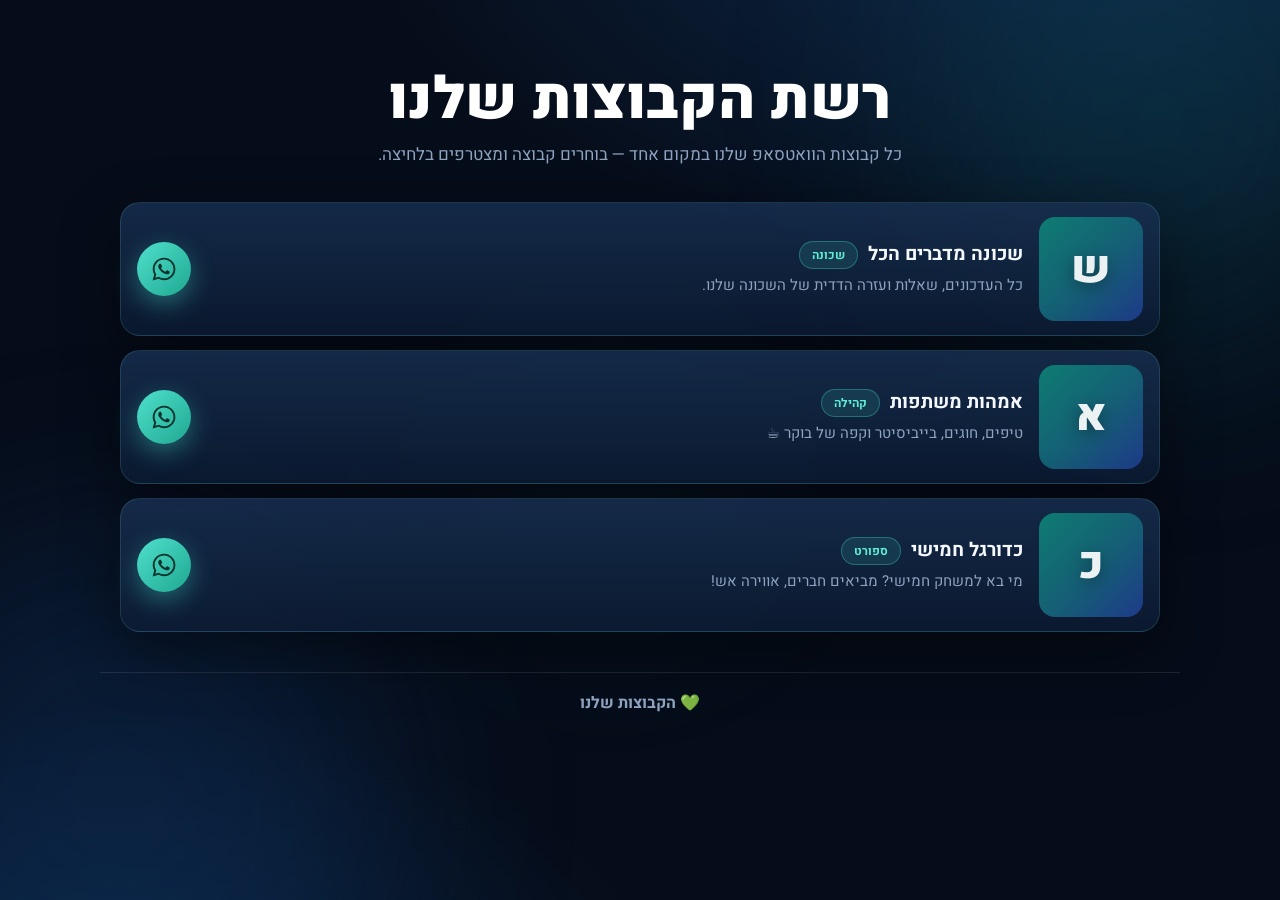
<file: index.html>
<!DOCTYPE html>
<html lang="he" dir="rtl">
<head>
<meta charset="UTF-8" />
<meta name="viewport" content="width=device-width, initial-scale=1.0" />
<title>רשת הקבוצות שלנו 💚</title>
<meta name="description" content="הקבוצות שלנו - כל קבוצות הוואטסאפ במקום אחד" />
<link rel="preconnect" href="https://fonts.googleapis.com">
<link rel="preconnect" href="https://fonts.gstatic.com" crossorigin>
<link href="https://fonts.googleapis.com/css2?family=Heebo:wght@300;400;500;600;700;800;900&display=swap" rel="stylesheet">
<link rel="stylesheet" href="style.css" />
<link rel="icon" href="data:image/svg+xml,<svg xmlns='http://www.w3.org/2000/svg' viewBox='0 0 100 100'><text y='.9em' font-size='90'>💚</text></svg>">
</head>
<body>

<!-- רקע אנימטיבי -->
<div class="bg-blobs"><span class="b1"></span><span class="b2"></span><span class="b3"></span></div>

<main class="wrap">

  <!-- הירו -->
  <section class="hero">
    <h1>רשת הקבוצות שלנו</h1>
    <p class="sub">כל קבוצות הוואטסאפ שלנו במקום אחד — בוחרים קבוצה ומצטרפים בלחיצה.</p>
  </section>

  <!-- רשימת קבוצות -->
  <section id="groupsGrid" class="list"></section>

  <!-- מצב ריק -->
  <div id="emptyState" class="empty hidden">
    <div class="empty-emoji">💬</div>
    <h3>עוד לא נוספו קבוצות</h3>
    <p>הקבוצות יופיעו כאן אוטומטית מהגוגל שיטס</p>
  </div>

</main>

<footer>
  <div class="wrap foot center">
    <div>💚 <b>הקבוצות שלנו</b></div>
  </div>
</footer>

<div id="toast" class="toast"></div>

<script src="config.js"></script>
<script src="app.js"></script>
</body>
</html>
</file>
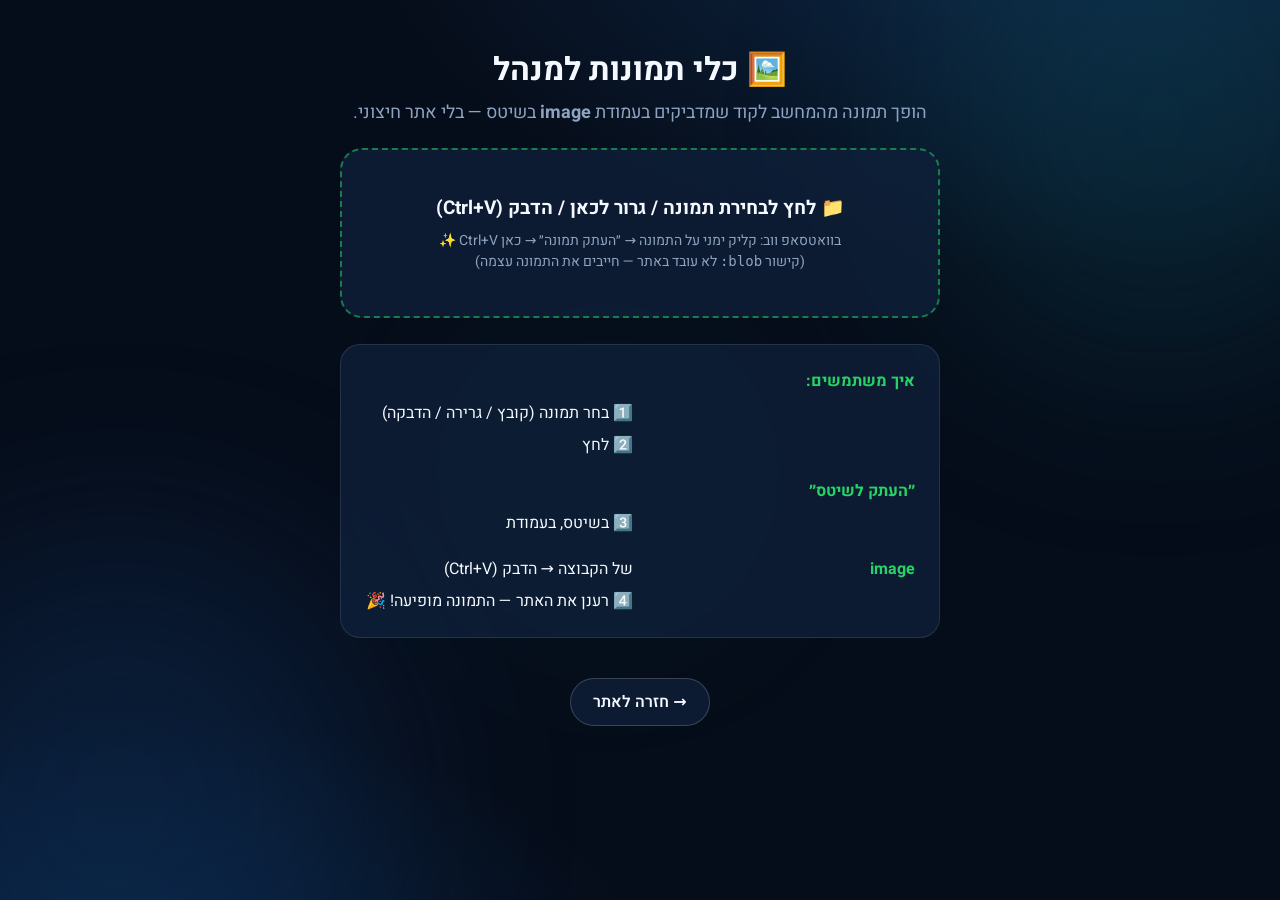
<file: כלי-תמונות.html>
<!DOCTYPE html>
<html lang="he" dir="rtl">
<head>
<meta charset="UTF-8" />
<meta name="viewport" content="width=device-width, initial-scale=1.0" />
<title>🖼️ כלי תמונות — הקבוצות שלנו</title>
<link rel="preconnect" href="https://fonts.googleapis.com">
<link href="https://fonts.googleapis.com/css2?family=Heebo:wght@400;600;700;800&display=swap" rel="stylesheet">
<link rel="stylesheet" href="style.css" />
<style>
.tool{max-width:640px;margin:0 auto;padding:40px 20px 80px;text-align:center}
.tool h1{font-size:32px;margin:6px 0}
.tool .sub{color:var(--muted);margin-bottom:22px}
.drop{border:2px dashed #25d36688;border-radius:22px;padding:44px 20px;cursor:pointer;background:var(--card);transition:.2s}
.drop:hover,.drop.over{background:#25d36618;transform:scale(1.01)}
.drop b{font-size:19px}.drop p{color:var(--muted);font-size:14px;margin:8px 0 0}
#previewBox{margin-top:20px;display:none}
#previewBox img{width:100%;max-height:300px;object-fit:cover;border-radius:18px;border:1px solid rgba(255,255,255,.15)}
#fileInfo{color:var(--muted);font-size:14px;margin:12px 0}
#fileInfo.ok{color:#25D366}#fileInfo.bad{color:#ffd166}
.tool-btns{display:flex;gap:10px;justify-content:center;flex-wrap:wrap;margin-top:6px}
.btn-copy{background:linear-gradient(135deg,#25D366,#128C7E);border:none;color:#fff;font-family:inherit;font-weight:800;font-size:16px;padding:13px 26px;border-radius:14px;cursor:pointer}
.btn-copy:hover{filter:brightness(1.1)}
.steps{text-align:right;background:var(--card);border:1px solid rgba(255,255,255,.1);border-radius:20px;padding:20px 24px;margin-top:26px;line-height:2}
.steps b{color:#25D366}
.back{display:inline-block;margin-top:22px}
</style>
</head>
<body>
<div class="bg-blobs"><span class="b1"></span><span class="b2"></span><span class="b3"></span></div>

<main class="tool">
  <h1>🖼️ כלי תמונות למנהל</h1>
  <p class="sub">הופך תמונה מהמחשב לקוד שמדביקים בעמודת <b>image</b> בשיטס — בלי אתר חיצוני.</p>

  <div id="drop" class="drop">
    <b>📁 לחץ לבחירת תמונה / גרור לכאן / הדבק (Ctrl+V)</b>
    <p>בוואטסאפ ווב: קליק ימני על התמונה → ״העתק תמונה״ → כאן Ctrl+V ✨<br>
    (קישור <code>blob:</code> לא עובד באתר — חייבים את התמונה עצמה)</p>
    <input id="fileInput" type="file" accept="image/*" hidden />
  </div>

  <div id="previewBox">
    <img id="prev" alt="תצוגה מקדימה" />
    <div id="fileInfo"></div>
    <div class="tool-btns">
      <button id="copyBtn" class="btn-copy">📋 העתק לשיטס</button>
      <button id="dlBtn" class="btn-ghost">⬇️ הורד כקובץ</button>
    </div>
  </div>

  <div class="steps">
    <b>איך משתמשים:</b><br>
    1️⃣ בחר תמונה (קובץ / גרירה / הדבקה)<br>
    2️⃣ לחץ <b>״העתק לשיטס״</b><br>
    3️⃣ בשיטס, בעמודת <b>image</b> של הקבוצה → הדבק (Ctrl+V)<br>
    4️⃣ רענן את האתר — התמונה מופיעה! 🎉
  </div>

  <a class="btn-ghost back" href="index.html">→ חזרה לאתר</a>
</main>

<div id="toast" class="toast"></div>

<script>
const $=s=>document.querySelector(s);
const drop=$('#drop'), fi=$('#fileInput'), prev=$('#prev'), info=$('#fileInfo'), box=$('#previewBox');
let dataURL='';

function toast(m){const t=$('#toast');t.textContent=m;t.classList.add('show');clearTimeout(t._x);t._x=setTimeout(()=>t.classList.remove('show'),2200)}

function compress(img, maxW, q){
  const r=Math.min(1, maxW/img.width);
  const c=document.createElement('canvas');
  c.width=Math.round(img.width*r); c.height=Math.round(img.height*r);
  c.getContext('2d').drawImage(img,0,0,c.width,c.height);
  return {url:c.toDataURL('image/jpeg',q), w:c.width, h:c.height};
}

async function handleFile(file){
  if(!file || !file.type.startsWith('image/')){ toast('⚠️ זה לא קובץ תמונה'); return; }
  toast('⏳ מעבד תמונה…');
  const bmp=await createImageBitmap(file);
  const img={width:bmp.width, height:bmp.height};
  // מצייר פעם אחת לקנבס כדי לאפשר toDataURL ברזולוציות שונות
  const full=document.createElement('canvas');
  full.width=bmp.width; full.height=bmp.height;
  full.getContext('2d').drawImage(bmp,0,0);
  const srcImg=new Image();
  srcImg.src=full.toDataURL('image/jpeg',.92);
  await new Promise(r=>srcImg.onload=r);
  let best=compress(srcImg,640,.72);
  outer: for(const w of [640,512,400,320,256]) for(const q of [.72,.6,.5,.4,.3]){
    best=compress(srcImg,w,q);
    if(best.url.length<=45000) break outer;
  }
  dataURL=best.url;
  prev.src=dataURL; box.style.display='block';
  const kb=(dataURL.length/1024).toFixed(1);
  if(dataURL.length<=50000){
    info.className=''; info.id='fileInfo';
    info.innerHTML=`✅ מוכן! ${best.w}×${best.h} • ~${kb}KB • ${dataURL.length.toLocaleString()} תווים — נכנס לשיטס`;
  }else{
    info.innerHTML=`⚠️ עדיין גדול (${kb}KB). נסה תמונה קטנה יותר.`;
  }
  box.scrollIntoView({behavior:'smooth',block:'center'});
}

drop.onclick=()=>fi.click();
fi.onchange=e=>handleFile(e.target.files[0]);
['dragover','dragenter'].forEach(ev=>drop.addEventListener(ev,e=>{e.preventDefault();drop.classList.add('over')}));
['dragleave','drop'].forEach(ev=>drop.addEventListener(ev,e=>{e.preventDefault();drop.classList.remove('over')}));
drop.addEventListener('drop',e=>handleFile(e.dataTransfer.files[0]));
document.addEventListener('paste',e=>{
  const f=[...(e.clipboardData?.files||[])].find(f=>f.type.startsWith('image/'));
  if(f) handleFile(f);
});

$('#copyBtn').onclick=async()=>{
  if(!dataURL) return;
  try{ await navigator.clipboard.writeText(dataURL); toast('📋 הועתק! הדבק בעמודת image בשיטס'); }
  catch{
    const ta=document.createElement('textarea');ta.value=dataURL;document.body.appendChild(ta);ta.select();
    document.execCommand('copy');ta.remove(); toast('📋 הועתק! הדבק בעמודת image בשיטס');
  }
};
$('#dlBtn').onclick=()=>{
  if(!dataURL) return;
  const a=document.createElement('a');a.href=dataURL;a.download='group.jpg';a.click();
  toast('⬇️ הורד! אפשר להעלות ל-postimages ולקבל קישור');
};
</script>
</body>
</html>
</file>
<file: style.css>
:root{
  --bg:#060d1a; --card:rgba(16,34,60,.72); --card2:rgba(22,44,76,.72);
  --txt:#f4f8ff; --muted:#8ea3c0; --green:#3fd8c2; --green2:#1ea593;
  --pink:#ff5fa2; --gold:#ffd166; --violet:#7c6Cff;
  --rad:22px; --shadow:0 20px 60px rgba(0,0,0,.45);
}
*{box-sizing:border-box}
html{scroll-behavior:smooth}
body{
  margin:0; font-family:'Heebo',system-ui,sans-serif; color:var(--txt);
  background:
    radial-gradient(1200px 600px at 85% -10%, #0e2a4a 0%, transparent 60%),
    radial-gradient(1000px 520px at 8% 110%, #0a2340 0%, transparent 55%),
    var(--bg);
  background-attachment:fixed; min-height:100vh; overflow-x:hidden;
}
body.light{
  --bg:#f4f6fb; --card:rgba(255,255,255,.9); --card2:#fff;
  --txt:#101828; --muted:#5b6b82; --shadow:0 18px 40px rgba(16,24,40,.12);
}
.wrap{max-width:1080px;margin:0 auto;padding:0 20px}
.hidden{display:none!important}

/* רקע */
.bg-blobs{position:fixed;inset:0;z-index:-1;overflow:hidden}
.bg-blobs span{position:absolute;border-radius:50%;filter:blur(100px);opacity:.35;animation:float 12s ease-in-out infinite alternate}
.b1{width:480px;height:480px;background:#0e4a5a;top:-120px;right:-120px}
.b2{width:520px;height:520px;background:#123a6d;bottom:-160px;left:-140px;animation-delay:2s}
.b3{width:320px;height:320px;background:#14b8a622;top:35%;left:35%;animation-delay:4s}
@keyframes float{to{transform:translateY(-40px) scale(1.08)}}
body.light .bg-blobs span{opacity:.28}

/* טופבר */
.topbar{position:sticky;top:0;z-index:20;backdrop-filter:blur(14px);background:rgba(6,13,26,.82);border-bottom:1px solid rgba(110,210,200,.12)}
body.light .topbar{background:rgba(255,255,255,.8)}
.topbar-inner{display:flex;align-items:center;gap:12px;height:auto;min-height:62px;padding-top:10px;padding-bottom:10px;flex-wrap:wrap}
.top-search{flex:1;min-width:150px;display:flex;align-items:center;gap:8px;background:rgba(10,25,47,.8);border:1.5px solid rgba(110,210,200,.18);border-radius:999px;padding:8px 16px}
.top-search:focus-within{border-color:var(--green)}
.top-search input{flex:1;background:none;border:none;outline:none;color:var(--txt);font-size:15px;font-family:inherit;min-width:0}
.top-search .s-icon{font-size:16px}
.logo{font-size:20px;display:flex;gap:8px;align-items:center}
.top-actions{display:flex;gap:8px;align-items:center}
.count-badge{background:linear-gradient(135deg,var(--green),var(--green2));color:#052e29;font-weight:800;font-size:13px;padding:6px 14px;border-radius:999px}
.icon-btn{border:1px solid rgba(110,210,200,.2);background:var(--card);color:var(--txt);width:38px;height:38px;border-radius:12px;cursor:pointer;font-size:18px;transition:.2s}
.icon-btn:hover{transform:rotate(20deg) scale(1.05)}

/* הירו */
.hero{text-align:center;padding:54px 0 10px}
.hero-pill{display:inline-block;background:var(--card);border:1px solid rgba(255,255,255,.14);padding:7px 16px;border-radius:999px;font-size:14px;color:var(--muted);margin-bottom:14px}
.hero h1{font-size:clamp(38px,7vw,68px);line-height:1.05;margin:0 0 12px;font-weight:900}
.grad{background:linear-gradient(90deg,#25D366,#7c6cff,#ff5fa2);-webkit-background-clip:text;background-clip:text;color:transparent}
.sub{color:var(--muted);font-size:18px;margin:0 0 22px}
.stats{display:flex;gap:12px;justify-content:center;margin-bottom:26px}
.stat{background:var(--card);border:1px solid rgba(255,255,255,.1);border-radius:18px;padding:12px 26px;min-width:110px}
.stat b{display:block;font-size:26px}
.stat span{color:var(--muted);font-size:13px}

/* חיפוש */
.search-box{max-width:560px;margin:0 auto;display:flex;align-items:center;gap:10px;background:var(--card);border:1.5px solid rgba(255,255,255,.14);border-radius:999px;padding:6px 18px 6px 8px;box-shadow:var(--shadow);transition:.2s}
.search-box:focus-within{border-color:var(--green);box-shadow:0 0 0 4px #25d36633}
.search-box input{flex:1;background:none;border:none;outline:none;color:var(--txt);font-size:17px;font-family:inherit;padding:12px 4px}
.s-icon{font-size:20px}
#clearSearch{border:none;background:#ffffff22;color:var(--txt);border-radius:50%;width:32px;height:32px;cursor:pointer}

/* קטגוריות */
.cats{display:flex;gap:10px;justify-content:center;flex-wrap:wrap;margin:20px 0}
.cat{border:1px solid rgba(255,255,255,.14);background:var(--card);color:var(--txt);padding:9px 18px;border-radius:999px;cursor:pointer;font-family:inherit;font-size:15px;font-weight:600;transition:.18s}
.cat:hover{transform:translateY(-2px)}
.cat.active{background:linear-gradient(135deg,var(--green),var(--green2));border-color:transparent;color:#fff;box-shadow:0 8px 24px #25d36655}

.status{color:var(--muted);font-size:14px;margin:8px 0 4px}
.status.ok{color:#25D366}.status.warn{color:#ffd166}

/* גריד */
.grid{display:grid;grid-template-columns:repeat(auto-fill,minmax(300px,1fr));gap:18px;padding:26px 0 10px}
.card{
  background:linear-gradient(180deg,var(--card2),var(--card));
  border:1px solid rgba(255,255,255,.12);border-radius:var(--rad);
  box-shadow:var(--shadow);position:relative;overflow:hidden;
  transition:transform .2s, box-shadow .2s;animation:pop .45s ease backwards;
  padding:0;
}
@keyframes pop{from{opacity:0;transform:translateY(18px) scale(.98)}}
.card:hover{transform:translateY(-6px);box-shadow:0 26px 70px rgba(0,0,0,.5)}
.card::before{content:'';position:absolute;top:0;right:0;left:0;height:4px;background:linear-gradient(90deg,var(--green),var(--violet),var(--pink));z-index:2}
/* תמונת קבוצה */
.card-media{position:relative;height:165px;overflow:hidden;background:#ffffff10}
.card-media img{width:100%;height:100%;object-fit:cover;display:block;transition:transform .35s}
.card:hover .card-media img{transform:scale(1.06)}
.card-media.fallback,.card-media.noimg{background:linear-gradient(135deg,#128C7E,#7c6cff 60%,#ff5fa2);display:grid;place-items:center}
.fallback-letter{font-size:64px;font-weight:900;color:rgba(255,255,255,.9);text-shadow:0 4px 20px rgba(0,0,0,.35)}
.badge-cat{font-size:12px;color:var(--muted);background:#ffffff14;padding:3px 10px;border-radius:999px;display:inline-block}
.badge-cat.over{position:absolute;bottom:10px;right:10px;background:rgba(0,0,0,.55);color:#fff;backdrop-filter:blur(6px);border:1px solid rgba(255,255,255,.2)}
.card-body{padding:18px 20px 20px}
.card-body h3{margin:0 0 2px;font-size:19px;line-height:1.3}
.desc{color:var(--muted);font-size:15px;line-height:1.6;min-height:44px;margin:8px 0 16px}
.members{font-size:13px;color:var(--muted);margin-bottom:14px}
.btn-join{display:block;background:linear-gradient(135deg,#25D366,#128C7E);color:#fff;text-align:center;text-decoration:none;font-weight:800;padding:13px;border-radius:14px;font-size:16px;transition:.18s}
.btn-join:hover{filter:brightness(1.1);transform:scale(1.02)}

/* שלד טעינה */
.skel{border-radius:var(--rad);background:linear-gradient(110deg,#ffffff10 30%,#ffffff1c 45%,#ffffff10 60%);background-size:200% 100%;animation:sh 1.2s infinite linear;min-height:210px;border:1px solid rgba(255,255,255,.08)}
@keyframes sh{to{background-position:-200% 0}}

/* ריק */
.empty{text-align:center;padding:50px 20px;background:var(--card);border-radius:24px;border:1px dashed rgba(255,255,255,.2);margin:10px 0}
.empty-emoji{font-size:56px}
.btn-ghost{border:1px solid rgba(255,255,255,.18);background:var(--card);color:var(--txt);padding:11px 22px;border-radius:999px;cursor:pointer;text-decoration:none;display:inline-block;font-family:inherit;font-weight:600;margin-top:8px}
.btn-ghost:hover{background:#ffffff1c}
.btn-ghost.small{font-size:14px;padding:8px 16px;margin:0}

/* איך עובד */
.how{text-align:center;margin:44px 0;padding:36px 24px;background:var(--card);border:1px solid rgba(255,255,255,.1);border-radius:28px}
.how h2{margin:0 0 20px}
.steps{display:grid;grid-template-columns:repeat(auto-fit,minmax(200px,1fr));gap:14px;margin-bottom:18px}
.step{background:#ffffff08;border:1px solid rgba(255,255,255,.08);border-radius:18px;padding:20px}
.step span{font-size:30px}
.step b{display:block;margin:8px 0 4px}
.step p{color:var(--muted);margin:0;font-size:14px}

/* פוטר */
footer{margin:30px 0 90px;color:var(--muted)}
.foot{display:flex;justify-content:space-between;align-items:center;gap:12px;flex-wrap:wrap;border-top:1px solid rgba(255,255,255,.1);padding-top:18px}

/* צף */
.wa-float{position:fixed;bottom:22px;left:22px;width:58px;height:58px;border-radius:50%;background:linear-gradient(135deg,#25D366,#128C7E);display:grid;place-items:center;font-size:28px;color:#fff;text-decoration:none;box-shadow:0 14px 34px #25d36677;transition:.2s;z-index:30}
.wa-float:hover{transform:scale(1.1) rotate(8deg)}

.toast{position:fixed;bottom:26px;right:50%;transform:translateX(50%) translateY(80px);background:#101828;color:#fff;padding:13px 24px;border-radius:999px;font-weight:600;opacity:0;transition:.3s;z-index:50;border:1px solid #25d36666}
.toast.show{opacity:1;transform:translateX(50%) translateY(0)}

@media(max-width:600px){.stats{flex-wrap:wrap}.actions{flex-direction:row}.foot{justify-content:center;text-align:center}}

/* ===== תצוגת שורות ציבורית: תמונה מרובעת מימין, טקסט משמאל ===== */
.list{display:flex;flex-direction:column;gap:14px;padding:26px 0 10px}
.row{
  display:flex;align-items:center;gap:16px;
  background:linear-gradient(180deg, rgba(23,47,80,.85), rgba(13,28,52,.85));
  border:1px solid rgba(110,210,200,.16);border-radius:20px;
  padding:14px 16px;box-shadow:var(--shadow);
  animation:pop .45s ease backwards;transition:transform .2s, box-shadow .2s;
}
.row:hover{transform:translateY(-3px)}
.row-img{width:104px;height:104px;border-radius:16px;object-fit:cover;flex-shrink:0;background:#ffffff10;display:block}
.row-img.fallback{background:linear-gradient(135deg,#0e7c72,#155e75 55%,#1e3a8a);display:grid;place-items:center}
.row-img.fallback span{font-size:44px;font-weight:900;color:rgba(255,255,255,.92);text-shadow:0 4px 16px rgba(0,0,0,.35)}
.row-media{flex-shrink:0}
.row-media img{width:104px;height:104px;border-radius:16px;object-fit:cover;display:block;background:#ffffff10}
/* עיגול וואטסאפ בצד השורה */
.wa-btn{flex-shrink:0;width:54px;height:54px;border-radius:50%;
  background:linear-gradient(135deg,#4fe0cb,#1fa892);
  display:grid;place-items:center;
  box-shadow:0 8px 24px rgba(63,216,194,.4);transition:transform .18s}
.wa-btn:hover{transform:scale(1.1) rotate(-6deg)}
.wa-btn svg{display:block}
.row-title{display:flex;align-items:center;gap:10px;flex-wrap:wrap}
.row-title h3{margin:0}
.badge{font-size:12px;font-weight:700;color:#5eead4;background:rgba(63,216,194,.13);border:1px solid rgba(63,216,194,.35);padding:4px 12px;border-radius:999px;white-space:nowrap}
.row-body{flex:1;min-width:0}
.row-body h3{margin:0;font-size:19px;line-height:1.3}
.row-body .desc{margin:4px 0 0;min-height:0;font-size:15px}
.row .btn-join{flex-shrink:0;white-space:nowrap;padding:12px 24px}
.skel-row{border-radius:20px;min-height:132px;background:linear-gradient(110deg,#ffffff10 30%,#ffffff1c 45%,#ffffff10 60%);background-size:200% 100%;animation:sh 1.2s infinite linear;border:1px solid rgba(255,255,255,.08)}
.foot.center{justify-content:center;text-align:center}

/* ===== הירו: לוגו רשת + כותרת ===== */
.hero{text-align:center;padding:52px 0 6px}
.net-logo{display:inline-block;filter:drop-shadow(0 0 26px rgba(45,212,191,.35));animation:floaty 5s ease-in-out infinite}
@keyframes floaty{0%,100%{transform:translateY(0)}50%{transform:translateY(-10px)}}
.hero h1{font-size:clamp(36px,6.5vw,58px);font-weight:900;margin:18px 0 10px;color:#fff;letter-spacing:.5px}
.hero .sub{color:var(--muted);font-size:17px;margin:0;line-height:1.7}
@media(max-width:600px){
  .row{flex-wrap:nowrap;gap:12px;padding:12px}
  .row-media img,.row-img{width:72px;height:72px;border-radius:14px}
  .row-img.fallback span{font-size:30px}
  .row-body h3{font-size:16px}
  .row-body .desc{font-size:13px}
  .badge{font-size:11px;padding:3px 10px}
  .wa-btn{width:46px;height:46px}
  .wa-btn svg{width:22px;height:22px}
  .row .btn-join{flex:1 1 100%;text-align:center}
}
</file>
